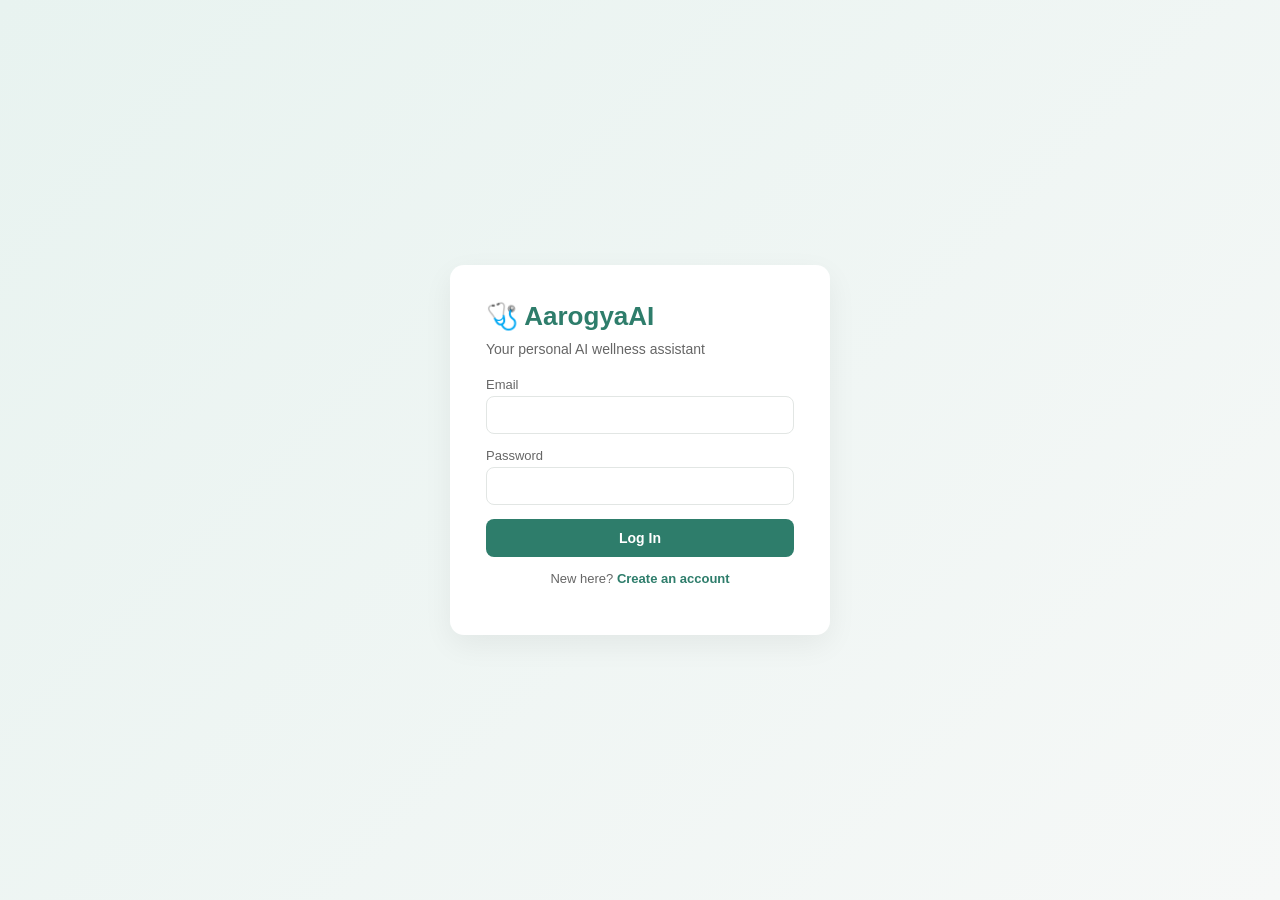
<file: health/AarogyaAI/frontend/index.html>
<!DOCTYPE html>
<html lang="en">
<head>
<meta charset="UTF-8" />
<meta name="viewport" content="width=device-width, initial-scale=1.0" />
<title>AarogyaAI — Sign in</title>
<link rel="stylesheet" href="css/style.css" />
</head>
<body>

<div class="auth-wrapper">
  <div class="auth-card">
    <h1>🩺 AarogyaAI</h1>
    <p class="subtitle">Your personal AI wellness assistant</p>

    <div id="errorBanner" class="error-banner" style="display:none;"></div>

    <!-- LOGIN FORM -->
    <form id="loginForm">
      <div class="field">
        <label>Email</label>
        <input type="email" id="loginEmail" required />
      </div>
      <div class="field">
        <label>Password</label>
        <input type="password" id="loginPassword" required />
      </div>
      <button type="submit" class="btn">Log In</button>
    </form>
    <p class="switch-link">
      New here? <a href="#" id="showSignup">Create an account</a>
    </p>

    <!-- SIGNUP FORM (hidden by default) -->
    <form id="signupForm" style="display:none;">
      <div class="field">
        <label>Full name</label>
        <input type="text" id="signupName" required />
      </div>
      <div class="field">
        <label>Email</label>
        <input type="email" id="signupEmail" required />
      </div>
      <div class="field">
        <label>Password</label>
        <input type="password" id="signupPassword" required />
      </div>
      <div class="field">
        <label>Wellness goal</label>
        <select id="signupGoal">
          <option>Improve fitness</option>
          <option>Improve sleep</option>
          <option>Reduce stress</option>
          <option>Eat healthier</option>
          <option>General wellness</option>
        </select>
      </div>
      <button type="submit" class="btn">Create Account</button>
    </form>
    <p class="switch-link" id="backToLoginWrap" style="display:none;">
      Already have an account? <a href="#" id="showLogin">Log in</a>
    </p>
  </div>
</div>

<script src="js/api.js"></script>
<script src="js/auth.js"></script>
</body>
</html>
</file>
<file: health/AarogyaAI/frontend/css/style.css>
:root {
  --accent: #2e7d6b;
  --accent-light: #e8f3f0;
  --accent-dark: #205548;
  --danger: #c0392b;
  --warn: #e6a23c;
  --text: #1f1f1f;
  --muted: #666666;
  --bg: #f6f8f7;
  --card-bg: #ffffff;
  --border: #e2e6e4;
  --radius: 14px;
}

* { box-sizing: border-box; }

body {
  margin: 0;
  font-family: "Segoe UI", Roboto, Arial, sans-serif;
  background: var(--bg);
  color: var(--text);
}

.container {
  max-width: 1000px;
  margin: 0 auto;
  padding: 24px 16px 80px;
}

/* ---------- Navbar ---------- */
.navbar {
  background: var(--accent);
  color: #fff;
  padding: 14px 24px;
  display: flex;
  align-items: center;
  justify-content: space-between;
}

.navbar .brand {
  font-size: 20px;
  font-weight: 700;
}

.navbar nav a {
  color: #fff;
  text-decoration: none;
  margin-left: 20px;
  font-size: 14px;
  opacity: 0.9;
}

.navbar nav a:hover { opacity: 1; text-decoration: underline; }

/* ---------- Auth card ---------- */
.auth-wrapper {
  min-height: 100vh;
  display: flex;
  align-items: center;
  justify-content: center;
  background: linear-gradient(135deg, var(--accent-light), var(--bg));
}

.auth-card {
  background: var(--card-bg);
  border-radius: var(--radius);
  padding: 36px;
  width: 100%;
  max-width: 380px;
  box-shadow: 0 10px 30px rgba(0,0,0,0.06);
}

.auth-card h1 {
  color: var(--accent);
  margin-top: 0;
  font-size: 26px;
}

.auth-card .subtitle {
  color: var(--muted);
  font-size: 14px;
  margin-top: -8px;
  margin-bottom: 20px;
}

.field { margin-bottom: 14px; }
.field label { display: block; font-size: 13px; color: var(--muted); margin-bottom: 4px; }
.field input, .field select, .field textarea {
  width: 100%;
  padding: 10px 12px;
  border: 1px solid var(--border);
  border-radius: 8px;
  font-size: 14px;
}
.field textarea { resize: vertical; min-height: 60px; }

.btn {
  display: inline-block;
  background: var(--accent);
  color: #fff;
  border: none;
  padding: 11px 18px;
  border-radius: 8px;
  font-size: 14px;
  font-weight: 600;
  cursor: pointer;
  width: 100%;
  text-align: center;
}
.btn:hover { background: var(--accent-dark); }
.btn.secondary { background: #fff; color: var(--accent); border: 1px solid var(--accent); }
.btn.small { width: auto; padding: 6px 12px; font-size: 13px; }

.switch-link { text-align: center; margin-top: 14px; font-size: 13px; color: var(--muted); }
.switch-link a { color: var(--accent); font-weight: 600; text-decoration: none; }

.error-banner {
  background: #fdecea;
  color: var(--danger);
  padding: 10px 14px;
  border-radius: 8px;
  font-size: 13px;
  margin-bottom: 14px;
}
.alert-banner {
  background: #fdecea;
  border-left: 4px solid var(--danger);
  color: #7a1f13;
  padding: 12px 16px;
  border-radius: 8px;
  margin-bottom: 16px;
  font-size: 14px;
}

/* ---------- Cards / grid ---------- */
.grid { display: grid; grid-template-columns: repeat(auto-fit, minmax(220px, 1fr)); gap: 16px; }

.card {
  background: var(--card-bg);
  border-radius: var(--radius);
  padding: 18px 20px;
  box-shadow: 0 2px 10px rgba(0,0,0,0.04);
  border: 1px solid var(--border);
}

.card h3 { margin: 0 0 10px; font-size: 15px; color: var(--muted); text-transform: uppercase; letter-spacing: 0.03em; }
.card .stat-value { font-size: 28px; font-weight: 700; color: var(--text); }
.card .stat-unit { font-size: 13px; color: var(--muted); margin-left: 4px; }

.score-card {
  background: linear-gradient(135deg, var(--accent), var(--accent-dark));
  color: #fff;
  text-align: center;
  padding: 26px;
}
.score-card .score-value { font-size: 48px; font-weight: 800; }
.score-card .score-label { font-size: 13px; opacity: 0.85; }

.bar-row { display: flex; align-items: center; margin-bottom: 10px; font-size: 13px; }
.bar-row .bar-label { width: 90px; color: var(--muted); }
.bar-track { flex: 1; background: #eef2f0; border-radius: 6px; height: 10px; overflow: hidden; margin: 0 10px; }
.bar-fill { height: 100%; background: var(--accent); }
.bar-value { width: 30px; text-align: right; color: var(--text); }

.insight-box {
  background: var(--accent-light);
  border-left: 4px solid var(--accent);
  padding: 14px 16px;
  border-radius: 8px;
  font-size: 14px;
  margin-top: 18px;
}

.section-title { font-size: 18px; font-weight: 700; margin: 28px 0 12px; color: var(--text); }

.rec-list { list-style: none; padding: 0; margin: 0; }
.rec-list li {
  background: #fff;
  border: 1px solid var(--border);
  border-radius: 10px;
  padding: 12px 14px;
  margin-bottom: 8px;
  font-size: 14px;
}
.rec-list li::before { content: "✓ "; color: var(--accent); font-weight: 700; }

/* ---------- Log forms ---------- */
.log-form-row { display: flex; gap: 10px; flex-wrap: wrap; align-items: flex-end; }
.log-form-row .field { flex: 1; min-width: 140px; margin-bottom: 0; }

.tab-bar { display: flex; gap: 8px; margin-bottom: 16px; flex-wrap: wrap; }
.tab-btn {
  background: #fff;
  border: 1px solid var(--border);
  padding: 8px 14px;
  border-radius: 20px;
  font-size: 13px;
  cursor: pointer;
  color: var(--muted);
}
.tab-btn.active { background: var(--accent); color: #fff; border-color: var(--accent); }

.list-simple { list-style: none; padding: 0; margin: 8px 0 0; }
.list-simple li { padding: 6px 0; border-bottom: 1px dashed var(--border); font-size: 13px; }

/* ---------- Chat ---------- */
.chat-window {
  height: 420px;
  overflow-y: auto;
  background: #fff;
  border: 1px solid var(--border);
  border-radius: var(--radius);
  padding: 16px;
  display: flex;
  flex-direction: column;
  gap: 10px;
}
.msg { max-width: 75%; padding: 10px 14px; border-radius: 14px; font-size: 14px; line-height: 1.4; }
.msg.user { align-self: flex-end; background: var(--accent); color: #fff; border-bottom-right-radius: 4px; }
.msg.ai { align-self: flex-start; background: var(--accent-light); color: var(--text); border-bottom-left-radius: 4px; }
.msg.ai.red-flag { background: #fdecea; color: #7a1f13; border: 1px solid var(--danger); }

.chat-input-row { display: flex; gap: 10px; margin-top: 12px; }
.chat-input-row input { flex: 1; }
.chat-input-row .btn { width: auto; }

.suggestions { display: flex; gap: 8px; flex-wrap: wrap; margin-top: 10px; }
.suggestion-chip {
  background: var(--accent-light);
  color: var(--accent-dark);
  border: none;
  border-radius: 16px;
  padding: 6px 12px;
  font-size: 12px;
  cursor: pointer;
}

/* ---------- Reminders ---------- */
.reminder-item { display: flex; justify-content: space-between; align-items: center; padding: 10px 0; border-bottom: 1px solid var(--border); }
.reminder-item .time { font-weight: 700; color: var(--accent); margin-right: 10px; }
.reminder-item .actions button { margin-left: 6px; }

.muted { color: var(--muted); font-size: 13px; }
</file>
